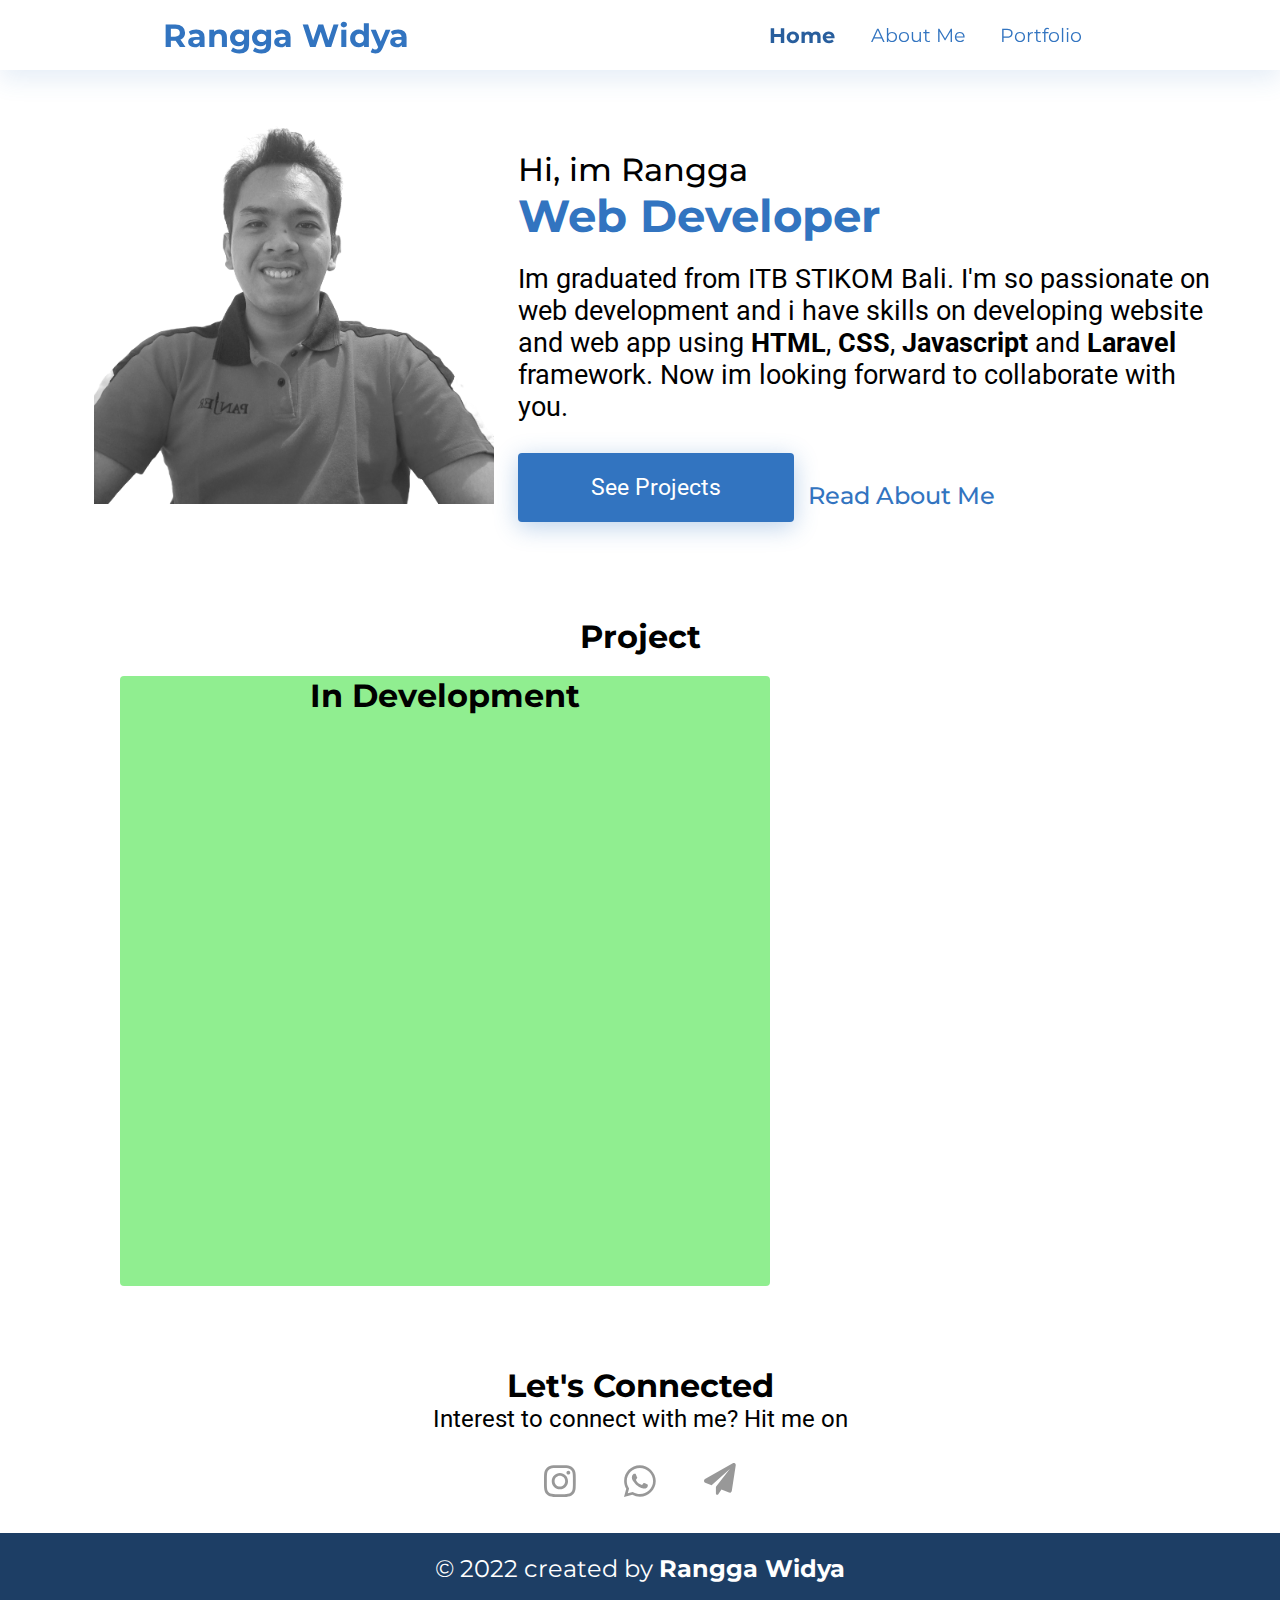
<file: index.html>
<!DOCTYPE html>
<html lang="en">
<head>
    <meta charset="UTF-8">
    <meta http-equiv="X-UA-Compatible" content="IE=edge">
    <meta name="viewport" content="width=device-width, initial-scale=1.0">
    <title>Rangga Widya</title>
    <link rel="stylesheet" href="css/index-style.css">
    <link rel="icon" href="img/images1.png">
</head>
<body>
    <!-- Navbar -->
    <nav>
        <header class="nav-header">
            <h3 class="nav-heading">Rangga Widya</h3>
        </header>
        <ul>
            <li class="active">
                Home
            </li>
            <li>
                <a href="about_me.html">About Me</a>
            </li>
            <li>
                <a href="portfolio.html">Portfolio</a>
            </li>
        </ul>
        <div class="hamburger-icon">
            <span></span>
            <span></span>
            <span></span>
        </div>
    </nav>
    <div class="menu">
        <ul>
            <li class="active2">Home</li>
            <li><a href="about_me.html">About Me</a></li>
            <li><a href="portfolio.html">Portfolio</a></li>
        </ul>
    </div>
    <!-- Content -->
    <main class="container">
        <!-- Hero Section -->
        <section class="hero">
            <figure>
                <img src="img/images1.png" alt="my-profile-pic">
            </figure>
            <div class="description">                
                <h2>Hi, im Rangga</h2>
                <h1>Web Developer</h1>
                <p>
                    Im graduated from ITB STIKOM Bali. I'm so passionate on web development and i have skills on developing website and web app using <strong>HTML</strong>, <strong>CSS</strong>, <strong>Javascript</strong> and <strong>Laravel</strong> framework. Now im looking forward to collaborate with you.
                </p>
                <div class="cta">
                    <button type="button">See Projects</button>
                    <a href="about_me.html">Read About Me</a>
                </div>
            </div>
        </section>
        <!-- Project Section -->
        <section class="project">
            <header class="project-header">
                <h2>Project</h2>
                <div class="project-portfolio">
                    <div class="portfolio one">
                        <h3>In Development</h3>
                    </div>
                </div>
            </header>
        </section>
        <!-- Collaborate Section -->
        <section class="collaborated">
            <header class="collaborated-header">
                <h2>Let's Connected</h2>
            </header>
            <div class="persuade">
                <p>
                    Interest to connect with me? Hit me on
                </p>
                <div class="icons">
                    <span class="instagram">
                        <svg xmlns="http://www.w3.org/2000/svg" viewBox="0 0 448 512"><!--! Font Awesome Pro 6.1.2 by @fontawesome - https://fontawesome.com License - https://fontawesome.com/license (Commercial License) Copyright 2022 Fonticons, Inc. --><path d="M224.1 141c-63.6 0-114.9 51.3-114.9 114.9s51.3 114.9 114.9 114.9S339 319.5 339 255.9 287.7 141 224.1 141zm0 189.6c-41.1 0-74.7-33.5-74.7-74.7s33.5-74.7 74.7-74.7 74.7 33.5 74.7 74.7-33.6 74.7-74.7 74.7zm146.4-194.3c0 14.9-12 26.8-26.8 26.8-14.9 0-26.8-12-26.8-26.8s12-26.8 26.8-26.8 26.8 12 26.8 26.8zm76.1 27.2c-1.7-35.9-9.9-67.7-36.2-93.9-26.2-26.2-58-34.4-93.9-36.2-37-2.1-147.9-2.1-184.9 0-35.8 1.7-67.6 9.9-93.9 36.1s-34.4 58-36.2 93.9c-2.1 37-2.1 147.9 0 184.9 1.7 35.9 9.9 67.7 36.2 93.9s58 34.4 93.9 36.2c37 2.1 147.9 2.1 184.9 0 35.9-1.7 67.7-9.9 93.9-36.2 26.2-26.2 34.4-58 36.2-93.9 2.1-37 2.1-147.8 0-184.8zM398.8 388c-7.8 19.6-22.9 34.7-42.6 42.6-29.5 11.7-99.5 9-132.1 9s-102.7 2.6-132.1-9c-19.6-7.8-34.7-22.9-42.6-42.6-11.7-29.5-9-99.5-9-132.1s-2.6-102.7 9-132.1c7.8-19.6 22.9-34.7 42.6-42.6 29.5-11.7 99.5-9 132.1-9s102.7-2.6 132.1 9c19.6 7.8 34.7 22.9 42.6 42.6 11.7 29.5 9 99.5 9 132.1s2.7 102.7-9 132.1z"/></svg>
                    </span>
                    <span class="whatsapp">
                        <svg xmlns="http://www.w3.org/2000/svg" viewBox="0 0 448 512"><!--! Font Awesome Pro 6.1.2 by @fontawesome - https://fontawesome.com License - https://fontawesome.com/license (Commercial License) Copyright 2022 Fonticons, Inc. --><path d="M380.9 97.1C339 55.1 283.2 32 223.9 32c-122.4 0-222 99.6-222 222 0 39.1 10.2 77.3 29.6 111L0 480l117.7-30.9c32.4 17.7 68.9 27 106.1 27h.1c122.3 0 224.1-99.6 224.1-222 0-59.3-25.2-115-67.1-157zm-157 341.6c-33.2 0-65.7-8.9-94-25.7l-6.7-4-69.8 18.3L72 359.2l-4.4-7c-18.5-29.4-28.2-63.3-28.2-98.2 0-101.7 82.8-184.5 184.6-184.5 49.3 0 95.6 19.2 130.4 54.1 34.8 34.9 56.2 81.2 56.1 130.5 0 101.8-84.9 184.6-186.6 184.6zm101.2-138.2c-5.5-2.8-32.8-16.2-37.9-18-5.1-1.9-8.8-2.8-12.5 2.8-3.7 5.6-14.3 18-17.6 21.8-3.2 3.7-6.5 4.2-12 1.4-32.6-16.3-54-29.1-75.5-66-5.7-9.8 5.7-9.1 16.3-30.3 1.8-3.7.9-6.9-.5-9.7-1.4-2.8-12.5-30.1-17.1-41.2-4.5-10.8-9.1-9.3-12.5-9.5-3.2-.2-6.9-.2-10.6-.2-3.7 0-9.7 1.4-14.8 6.9-5.1 5.6-19.4 19-19.4 46.3 0 27.3 19.9 53.7 22.6 57.4 2.8 3.7 39.1 59.7 94.8 83.8 35.2 15.2 49 16.5 66.6 13.9 10.7-1.6 32.8-13.4 37.4-26.4 4.6-13 4.6-24.1 3.2-26.4-1.3-2.5-5-3.9-10.5-6.6z"/></svg>
                    </span>
                    <span class="email">
                        <svg xmlns="http://www.w3.org/2000/svg" viewBox="0 0 512 512"><!--! Font Awesome Pro 6.1.2 by @fontawesome - https://fontawesome.com License - https://fontawesome.com/license (Commercial License) Copyright 2022 Fonticons, Inc. --><path d="M511.6 36.86l-64 415.1c-1.5 9.734-7.375 18.22-15.97 23.05c-4.844 2.719-10.27 4.097-15.68 4.097c-4.188 0-8.319-.8154-12.29-2.472l-122.6-51.1l-50.86 76.29C226.3 508.5 219.8 512 212.8 512C201.3 512 192 502.7 192 491.2v-96.18c0-7.115 2.372-14.03 6.742-19.64L416 96l-293.7 264.3L19.69 317.5C8.438 312.8 .8125 302.2 .0625 289.1s5.469-23.72 16.06-29.77l448-255.1c10.69-6.109 23.88-5.547 34 1.406S513.5 24.72 511.6 36.86z"/></svg>
                    </span>
                </div>
            </div>
        </section>
    </main>
    <!-- Footer Section -->
    <footer>
        <p>
            &copy; 2022 created by <strong>Rangga Widya</strong>
        </p> 
    </footer>
</body>
<script src="js/jscript.js"></script>
</html>
</file>
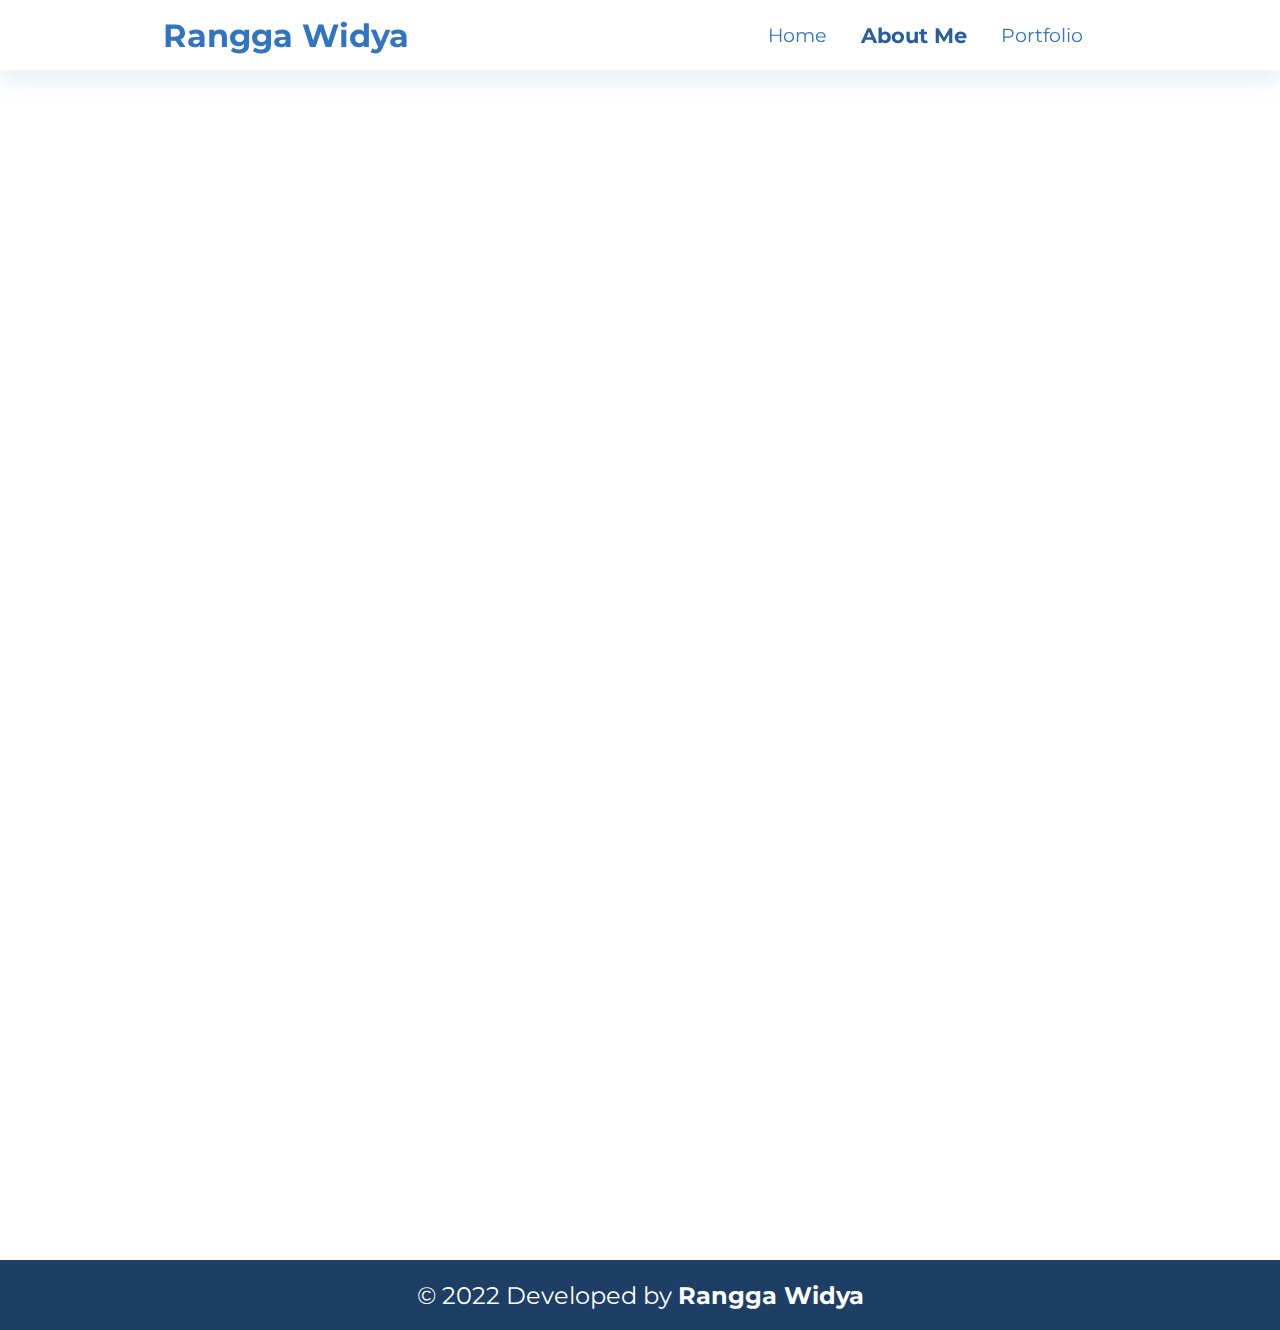
<file: about_me.html>
<!DOCTYPE html>
<html lang="en">
<head>
    <meta charset="UTF-8">
    <meta http-equiv="X-UA-Compatible" content="IE=edge">
    <meta name="viewport" content="width=device-width, initial-scale=1.0">
    <title>Rangga Widya</title>
    <link rel="icon" href="img/images1.png">
    <link rel="stylesheet" href="css/index-style.css">
    <link rel="stylesheet" href="css/about_me-style.css">
</head>
<body>
    <!-- Navbar -->
    <nav>
        <header class="nav-header">
            <h3 class="nav-heading">Rangga Widya</h3>
        </header>
        <ul>
            <li><a href="index.html">Home</a></li>
            <li class="active">About Me</li>
            <li><a href="portfolio.html">Portfolio</a></li>
        </ul>
        <div class="hamburger-icon">
            <span></span>
            <span></span>
            <span></span>
        </div>
    </nav>
    <div class="menu">
        <ul>
            <li><a href="index.html">Home</a></li>
            <li class="active2">About me</li>
            <li><a href="portfolio.html">Portfolio</a></li>
        </ul>
    </div>
    <!-- Content -->
    <main class="container">
        <!-- Profile Pic -->
        <figure class="myPic">
            <img src="img/images2.png" alt="my-profil pic">
        </figure>
        <!-- Experience Section -->
        <section class="experience">
            <header class="experience-header">
                <h2>Experience</h2>
            </header>
            <p>
                Im experienced in Web developer for 2 years. When i internship, i contributed in build <strong>Registration Letter Information System</strong> for the District office in my village. They need some system to digitalized their Registration System, so i decide to collaborated with one of the staff and build the system together.
            </p>
            <p>
                Im also build some personal projects to increase my programming skill.
            </p>
        </section>
        <!-- Education Section -->
        <section class="education">
            <header class="edu-header">
                <h2>Education</h2>
            </header>
            <div class="graduated">
                <h3>ITB STIKOM Bali</h3>
                <h4>2018-2022</h4>
                <p>
                    Bachelor Degree of Computer Science
                </p>
                <h3>Harapan Senior High School</h3>
                <h4>2015-2018</h4>
                <p>
                    Social science from Harapan Senior High School
                </p>
            </div>
        </section>
        <!-- Hobby and Interest Section -->
        <section class="hobby">
            <header class="hobby-header">
                <h2>Hobby and Interest</h2>
            </header>
            <p>
                I liked to do some workout, play games and watch programming content creator to spend my time. 
            </p>
        </section>
    </main>
    <!-- Footer Section -->
    <footer>
        <p>
            &copy; 2022  Developed by <strong>Rangga Widya</strong>
        </p>
    </footer>
</body>
<script src="js/jscript.js"></script>
</html>
</file>
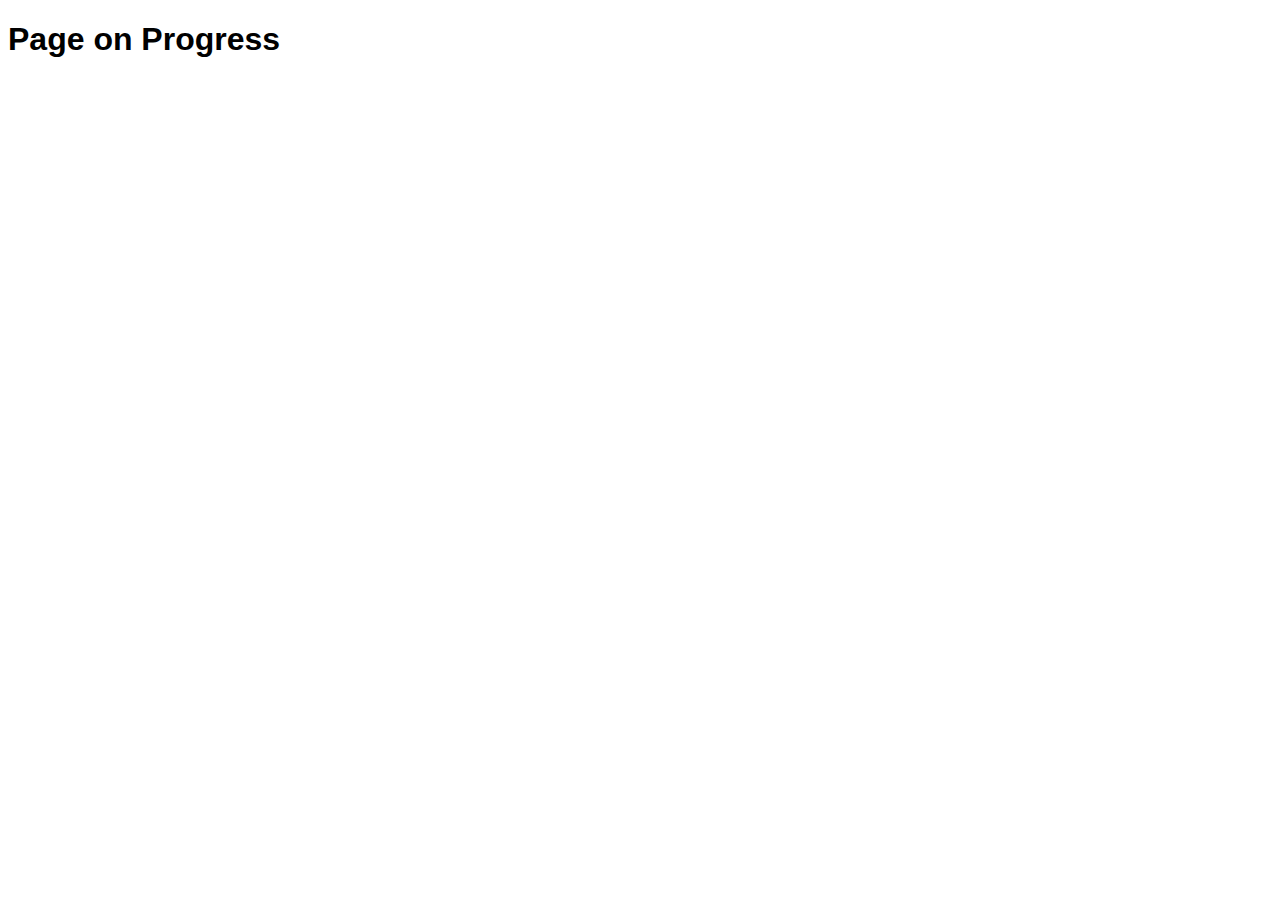
<file: portfolio.html>
<!DOCTYPE html>
<html lang="en">
<head>
    <meta charset="UTF-8">
    <meta http-equiv="X-UA-Compatible" content="IE=edge">
    <meta name="viewport" content="width=device-width, initial-scale=1.0">
    <title>My Portfolio</title>
    <link rel="icon" href="img/images1.png">
</head>
<body style="font-family: Arial, Helvetica, sans-serif;">
    <h1>Page on Progress</h1>
</body>
</html>
</file>
<file: css/index-style.css>
@import url('https://fonts.googleapis.com/css2?family=Montserrat:ital,wght@0,200;0,300;0,400;0,500;0,600;0,700;1,200;1,300;1,400;1,500;1,600;1,700&family=Roboto:ital,wght@0,300;0,400;0,500;0,700;0,900;1,300;1,400;1,500;1,700;1,900&display=swap');

*{
    margin: 0;
    padding: 0;
}

:root{
    --main : #3274C0;
    --header : 2rem;
    --container-width: 95%;
}

body{
    font-family: 'Montserrat', sans-serif;
}

nav{
    width: 100%;
    height: 70px;
    background-color: rgb(255, 255, 255);
    display: flex;
    justify-content: space-around;
    align-items: center;
    box-shadow: 0 10px 25px #3274c01f;
    position: fixed;
    z-index: 4;
}

nav ul{
    display: none;
}

nav .nav-header h3{
    color: var(--main);
}

nav .nav-header h3.light{
    color: white;
}

/* Hamburger Menu */
nav .hamburger-icon{
    width: 40px;
    height: 40px;
    display: flex;
    flex-direction: column;
    position: relative;
    z-index: 4;
}

nav .hamburger-icon span{
    background-color: var(--main);
    margin-top: 7px;
    border-radius: 5px;
    transition: .3s;
}

nav .hamburger-icon span.light{
    background-color: white;
    margin-top: 7px;
    border-radius: 5px;
    transition: .3s;
}

nav .hamburger-icon span:nth-child(1), nav .hamburger-icon span:nth-child(3){
    width: 40px;
    height: 20px;
}

nav .hamburger-icon span:nth-child(2){
    width: 30px;
    height: 20px;
}

/* Hamburger Menu Animation */
nav .hamburger-icon span.rotate-1{
    transform-origin: 0 0;
    transform: rotate(45deg);    
}

nav .hamburger-icon span.rotate-2{
    transform-origin: 0 5px;
    transform: rotate(-45deg);
}

nav .hamburger-icon span.rotate-3{
    opacity: 0;
}

/* Menu CSS */
.menu{
    width: 100%;
    height: 100vh;
    z-index: 3;
    transform: translateY(100%);
    opacity: 0;
    transition: .3s;
    position: fixed;
}

.menu ul{
    width: 80%;
    height: 100%;
    display: flex;
    list-style-type: none;
    flex-direction: column;
    justify-content: space-around;
    align-items: center;
    margin: 0 auto;
}

.menu ul li a{
    text-decoration: none;
    color: #d3e5fa;
    font-size: 1.3rem;
    transition: .2s;
}

.menu ul li a:hover{
    text-decoration: none;
    font-weight: bold;
    font-size: 1.3rem;
    color: white;
}

.menu ul li a.active{
    text-decoration: none;
    font-size: 1.3rem;
    font-weight: bold;
    color: white;
}

.menu.slide{
    opacity: 1;
    transform: translateY(0);
}

.dark{
    background-color: #0d1f32ec;
}

/* Container CSS */
.container{
    width: 90%;
    margin: 0 auto;
    top: 100px;
    right: 0;
}

/* Hero Section CSS */
.hero{
    width: var(--container-width);
    margin: 0 auto;
    display: flex;
    flex-direction: column;
}

.hero figure{
    width: 90%;
    margin: 25% auto 0 auto;
}

.hero img{
    width: 100%;
    border-radius: 50%;
    border: 4px solid white;
}

.hero .description{
    margin-top: 30px;
}

.hero .description h1{
    font-size: 2rem;
    color: var(--main);
}

.hero .description h2{
    font-weight: 400;
}

.hero .description p{
    margin-top: 20px;
    font-family: 'Roboto', sans-serif;
    font-size: 1.2rem;
}

.hero .cta{
    width: 90%;
    margin-top: 30px;
    display: flex;
    align-items: center;
    justify-content: space-between;
    flex-direction: column;
}

.hero .cta button{
    font-size: 18px;
    width: 100%;
    height: 3em;
    border: none;
    background-color: var(--main);
    color: white;
    font-family: 'Roboto', sans-serif;
    border-radius: 4px;
    box-shadow: 0 5px 25px #3274c054;
    transition: .3s;
    margin-bottom: 15px;
    margin-left: 10%;
    cursor: pointer;
}

.hero .cta button:hover{
    background-color: #2c67aa;
}

.hero .cta a{
    text-decoration: none;
    color: var(--main);
    font-weight: 500;
    transition: .3s;
    font-size: 1.2rem;
    margin-left: 14px;
}

.hero .cta a:hover{
    text-decoration: underline;
    color: var(--main);
    font-weight: 500;
}

/* Project Section CSS */
.project{
    width: var(--container-width);
    margin: 50px auto;
}

.project .project-header{
    text-align: center;
}

.project .project-header h2{
    font-size: 1.8rem;
}

.project .project-portfolio{
    width: 90%;
    display: grid;
    grid-template-areas: 
        "portfolio1"
        "portfolio2"
        "portfolio3"
    ;
    margin: 20px auto;
    gap: 10px;
}

.project .project-portfolio .portfolio{
    width: 100%;
    height: 200px;
    border-radius: 4px;
}

.project .project-portfolio .portfolio.one{
    grid-area: portfolio1;
    background-color: lightgreen;
}

.project .project-portfolio .portfolio img{
    width: 100%;
    margin-top: 5%;
}

.project .project-portfolio .portfolio.two{
    grid-area: portfolio2;
    background-color: lightgreen;
}

.project .project-portfolio .portfolio.three{
    grid-area: portfolio3;
    background-color: lightblue;
}

/* Collaborate Section */
.collaborated{
    width: var(--container-width);
    margin: 30px auto;
}

.collaborated .collaborated-header{
    text-align: center;
}

.collaborated .collaborated-header h2{
    text-align: center;
    font-size: 1.8rem;
}

.collaborated .persuade{
    width: 100%;
    text-align: center;
}

.collaborated .persuade p{
    font-family: 'Roboto', sans-serif;
    font-size: 1.2rem;
}

.collaborated .icons{
    width: 70%;
    display: flex;
    justify-content: space-around;
    margin: 20px auto;
}

.collaborated .icons span{
    width: 15%;
    opacity: 40%;
    cursor: pointer;
}

/* Footer Section */
footer{
    width: 100%;
    height: 70px;
    background-color: #1D3E65;
    color: white;
    font-size: 1.2rem;
    display: flex;
    justify-content: center;
    align-items: center;
}

.active{
    color: #285e9d;
    font-size: 1.3rem;
    font-weight: bold;
}

.active2{
    color: white;
    font-size: 1.3rem;
    font-weight: bold;
}

/* Tablet Display */
@media screen and (min-width: 768px) {
    /* Navigation menu CSS */
    .menu ul li a{
        font-size: 1.7rem;
    }
    
    .menu ul li a:hover{
        font-size: 2rem;
    }

    /* Container CSS*/
    .container{
        width: var(--container-width);
    }

    /* Hero Section CSS */
    .hero figure{
        width: 70%;
        margin: 15% auto 0 auto;
    }

    .hero .description h1{
        font-size: 2.8rem;
        color: var(--main);
    }
    
    .hero .description h2{
        font-weight: 500;
        font-size: 2rem;
    }

    .hero .description p{
        margin-top: 20px;
        font-family: 'Roboto', sans-serif;
        font-size: 1.7rem;
    }

    .hero .cta{
        width: 80%;
        flex-direction: row;
        align-items: center;
        justify-content: flex-start;
    }

    .hero .cta button{
        font-size: 25px;
        width: 14em;
        height: 3em;
        margin-left: 0;
    }
    
    .hero .cta a{
        font-size: 1.5rem;
    }

    /* Project section CSS */
    .project{
        width: var(--container-width);
        margin: 80px auto;
    }

    /* Collaborate Section CSS */
    .collaborated .persuade p{
        font-size: 1.5rem;
    }

    .collaborated .icons{
        width: 60%;
        justify-content: space-evenly;
        margin: 30px auto;
    }

    .collaborated .icons span{
        width: 11%;
    }
}

/* Dekstop Display */
@media screen and (min-width: 1280px) {
    /* Navbar CSS */
    nav .hamburger-icon{
        display: none;
    }

    nav .nav-header h3{
        font-size: 2rem;
    }

    nav ul{
        width: 30%;
        display: flex;
        justify-content: space-evenly;
        list-style: none;
    }

    nav ul li a{
        text-decoration: none;
        color: var(--main);
        transition: .3s;
        font-size: 1.2rem;
    }
    
    nav ul li a:hover{
        text-decoration: none;
        color: #285e9d;
        font-size: 1.5rem;
        font-weight: bold;
    }

    /* Container CSS */
    .container{
        width: var(--container-width);
    }

    /* Header CSS */
    .project .project-header h2, 
    .collaborated .collaborated-header h2{
        font-size: var(--header);
    }

    /* Hero Section CSS */
    .hero{
        flex-direction: row;

    }

    .hero figure{
        width: 400px;
        margin-top: 100px;
    }

    .hero figure img{
        border-radius: 0;
    }

    .hero .description{
        width: 700px;
        margin-top: 150px;
    }

    .hero .cta button{
        font-size: 23px;
        width: 12em;
        height: 3em;
    }

    /* Project Section CSS */
    .project{
        margin: 80px auto;
    }

    .project .project-portfolio{
        grid-template-areas: 
            "portfolio1 portfolio2"
            "portfolio1 portfolio2"
            "portfolio1 portfolio3"
        ;
    }

    .project .project-portfolio .portfolio{
        height: 300px;
        transition: .3s;
    }
    
    .project .project-portfolio .portfolio:hover{
        opacity: 50%;
        cursor: pointer;
    }
    
    .project .project-portfolio .portfolio.one{
        height: 610px;
    }
    
    .project .project-portfolio .portfolio h3{
        font-size: 2rem;
    }


    /* Collaborated Section CSS */
    .collaborated .icons figure{
        width: 15%;
        transition: .3s;
    }
    
    .collaborated .icons figure:hover{
        opacity: 90%;
        cursor: pointer;
    }

    .collaborated .icons{
        width: 25%;
    }

    /* Menu Display */
    .menu{
        display: none;
    }

    /* Footer CSS */
    footer p{
        font-size: 1.5rem;
    }
}
</file>
<file: css/about_me-style.css>
:root{
    --secondary-font : 'Roboto', sans-serif;
    --container-width: 95%;
    --header-align: left;
}

/* Profile pic CSS */
.myPic{
    width: var(--container-width);
    opacity: 0;
    animation: fadeIn 5s forwards;
}

.myPic img{
    width: 100%;
    margin-top: 40px;
    border-radius: 50%;
}

/* Experience Section CSS */
.experience{
    width: var(--container-width);
    margin: 20px auto 0 auto;
    opacity: 0;
    animation: fadeIn 2s forwards;
}

.experience .experience-header h2{
    text-align: var(--header-align); 
}

.experience p{
    font-family: var(--secondary-font);
    margin-top: 15px;
    line-height: 25px;
    font-size: 1.2rem;
}

/* Education Section CSS */
.education{
    width: var(--container-width);
    margin: 30px auto 0 auto;
    opacity: 0;
    animation: fadeIn 2s forwards;
}

.education .edu-header h2{
    text-align: var(--header-align);
}

.education .graduated{
    font-family: var(--secondary-font);
}

.education .graduated h3{
    margin-top: 20px;
    font-size: 1.2rem;
}

.education .graduated h3:nth-child(3){
    margin-top: 20px;
}

.education .graduated p{
    font-size: 1.2rem;
}

/* Hobby and Interest */
.hobby{
    width: var(--container-width);
    margin: 40px auto 20px auto;
    opacity: 0;
    animation: fadeIn 2s forwards;
}

.hobby .hobby-header h2{
    text-align: var(--header-align);
}

.hobby p{
    font-family: var(--secondary-font);
    font-size: 1.2rem;
}

@keyframes fadeIn{
    to{
        opacity: 1;
        transition: .5s;
    }
}

/* Tablet Display */
@media screen and (min-width: 768px){
    /* h2 CSS */
    h2{
        font-size: 1.8rem;
    }

    /* p CSS */
    .container p{
        font-size: 1.5rem;
    } 

    /* Profile pic CSS */
    .myPic{
        width: 60%;
        margin: 0 auto;
    }

    /* Education section CSS */
    .education .graduated h3{
        font-size: 1.7rem;
    }
    
    .education .graduated h4{
        font-size: 1.4rem;
        margin: 10px 0 10px 0;
    }
    
    .education .graduated p{
        font-size: 1.6rem;
    }

}

/* Dekstop Display */
@media screen and (min-width: 1280px){
    /* Container CSS */
    .container{
        width: 85%;
    }

    /* h2 CSS */
    h2{
        font-size: 2.5rem;
    }

    /* Profile pic CSS */
    .myPic{
        width: 40%;
    }

    /* h3 CSS */
    h3{
        font-size: 1.5rem;
    }

    /* p CSS */
    .container p{
        font-size: 1.4rem;
    }
  
    /* experience section CSS */
    .experience p{
        font-size: 1.5rem;
        line-height: 30px;
    }
    
    /* education section CSS */
    .education{
        margin: 50px auto 70px auto;
    }

    .education .graduated h3{
        font-size: 1.8rem;
    }   
    
    .education .graduated h4{
        font-size: 1.6rem;
    }

}
</file>
